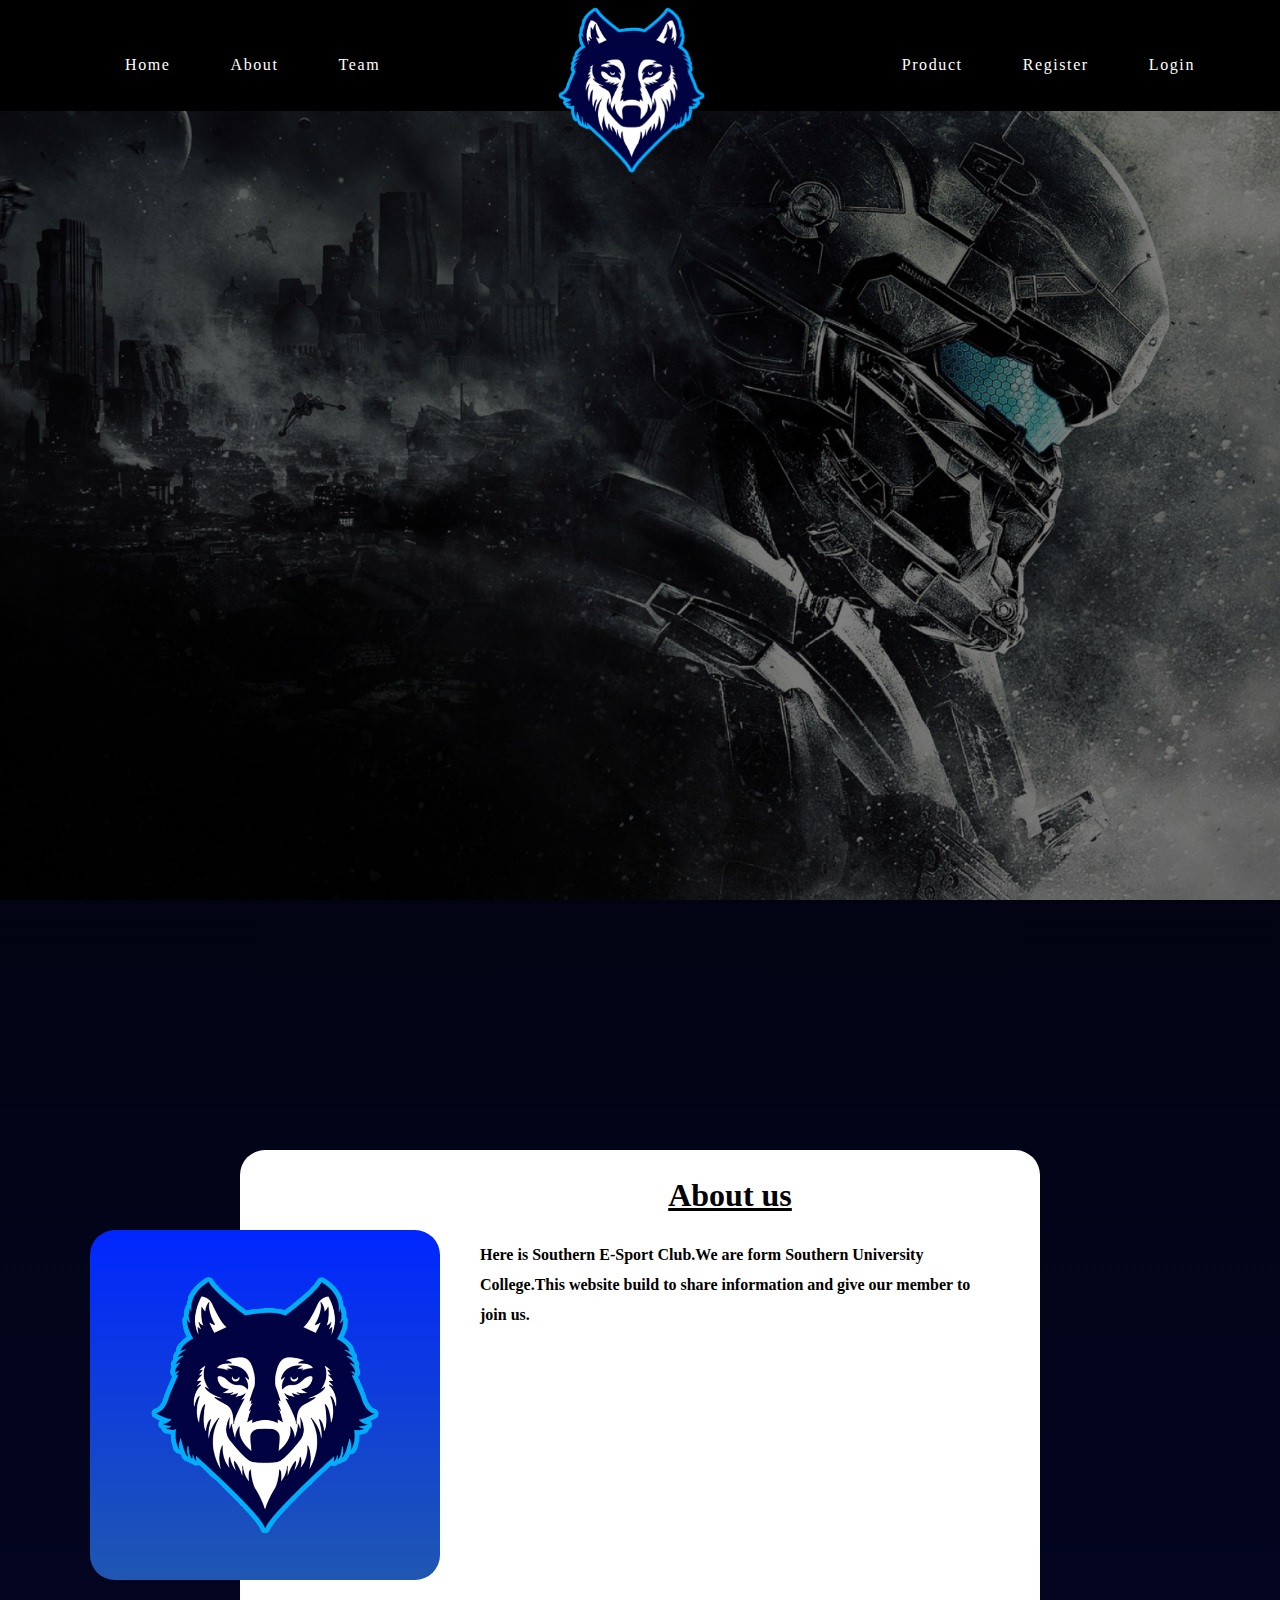
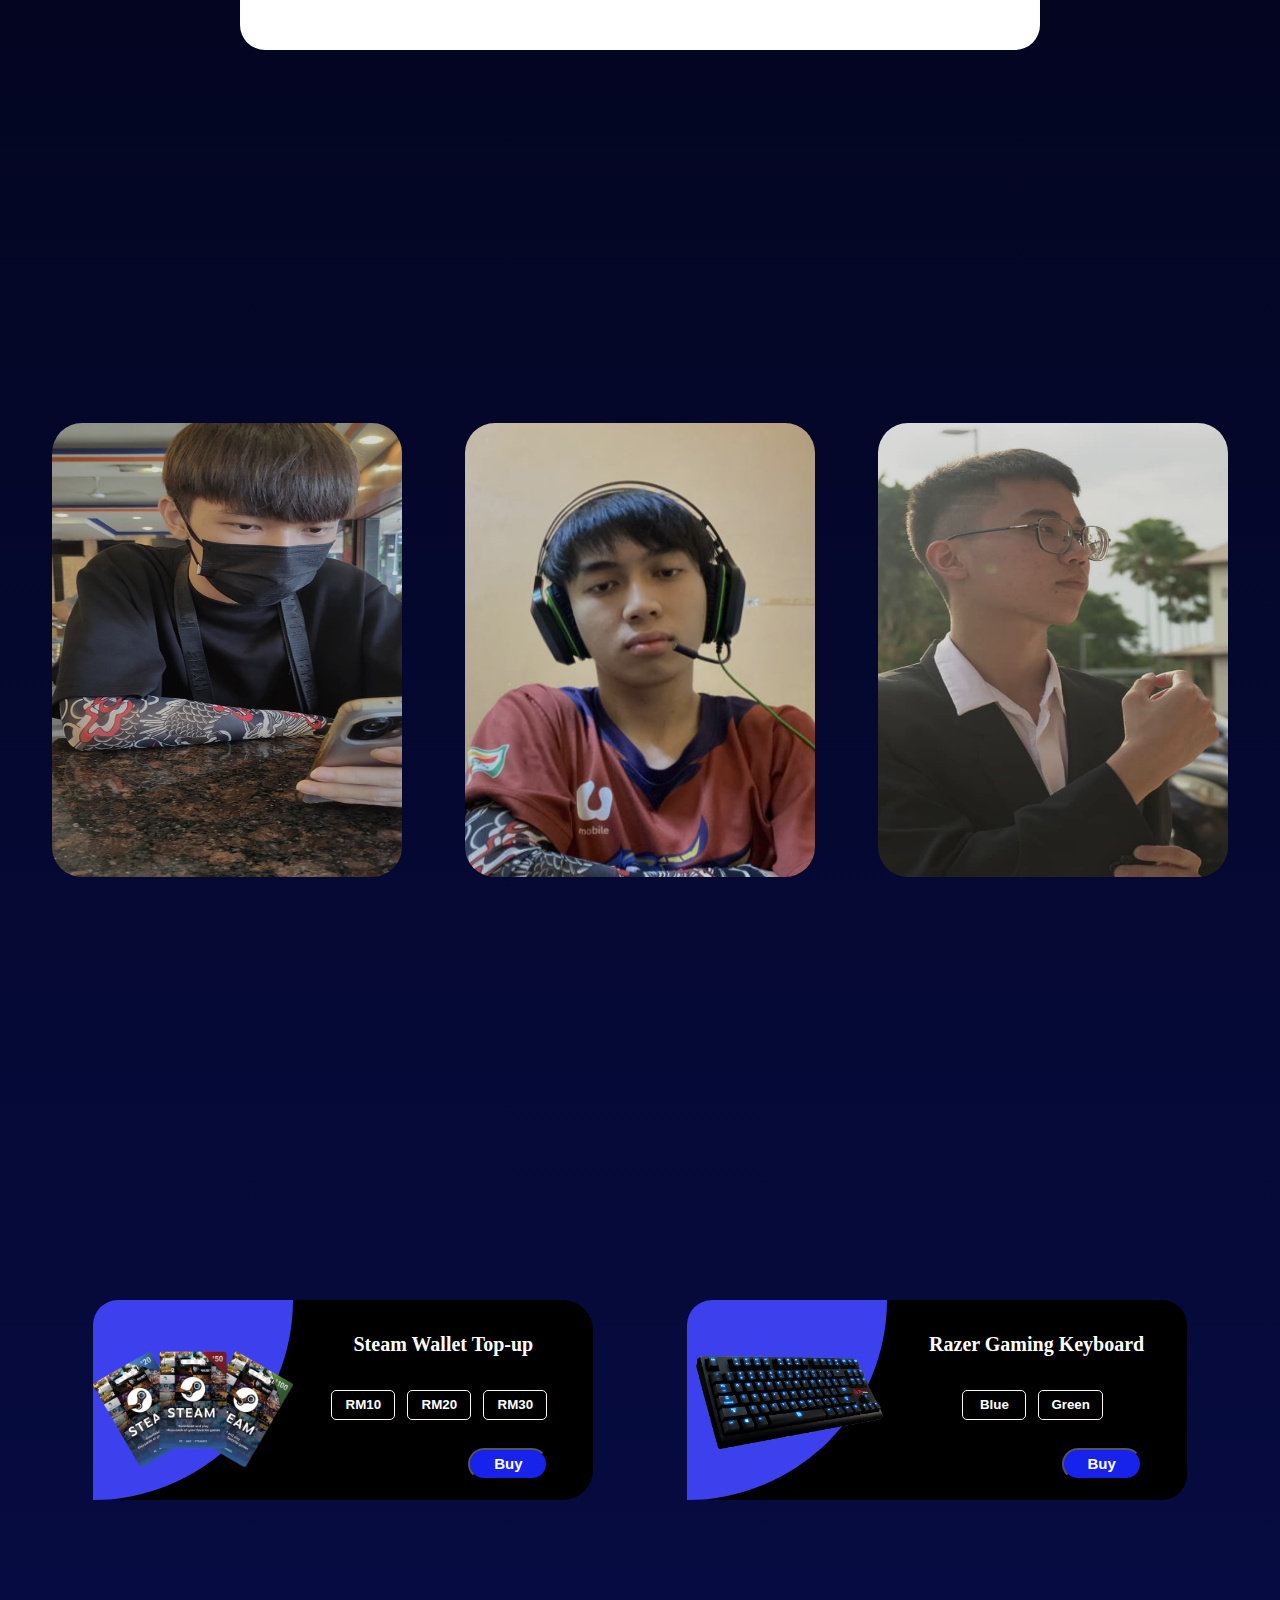
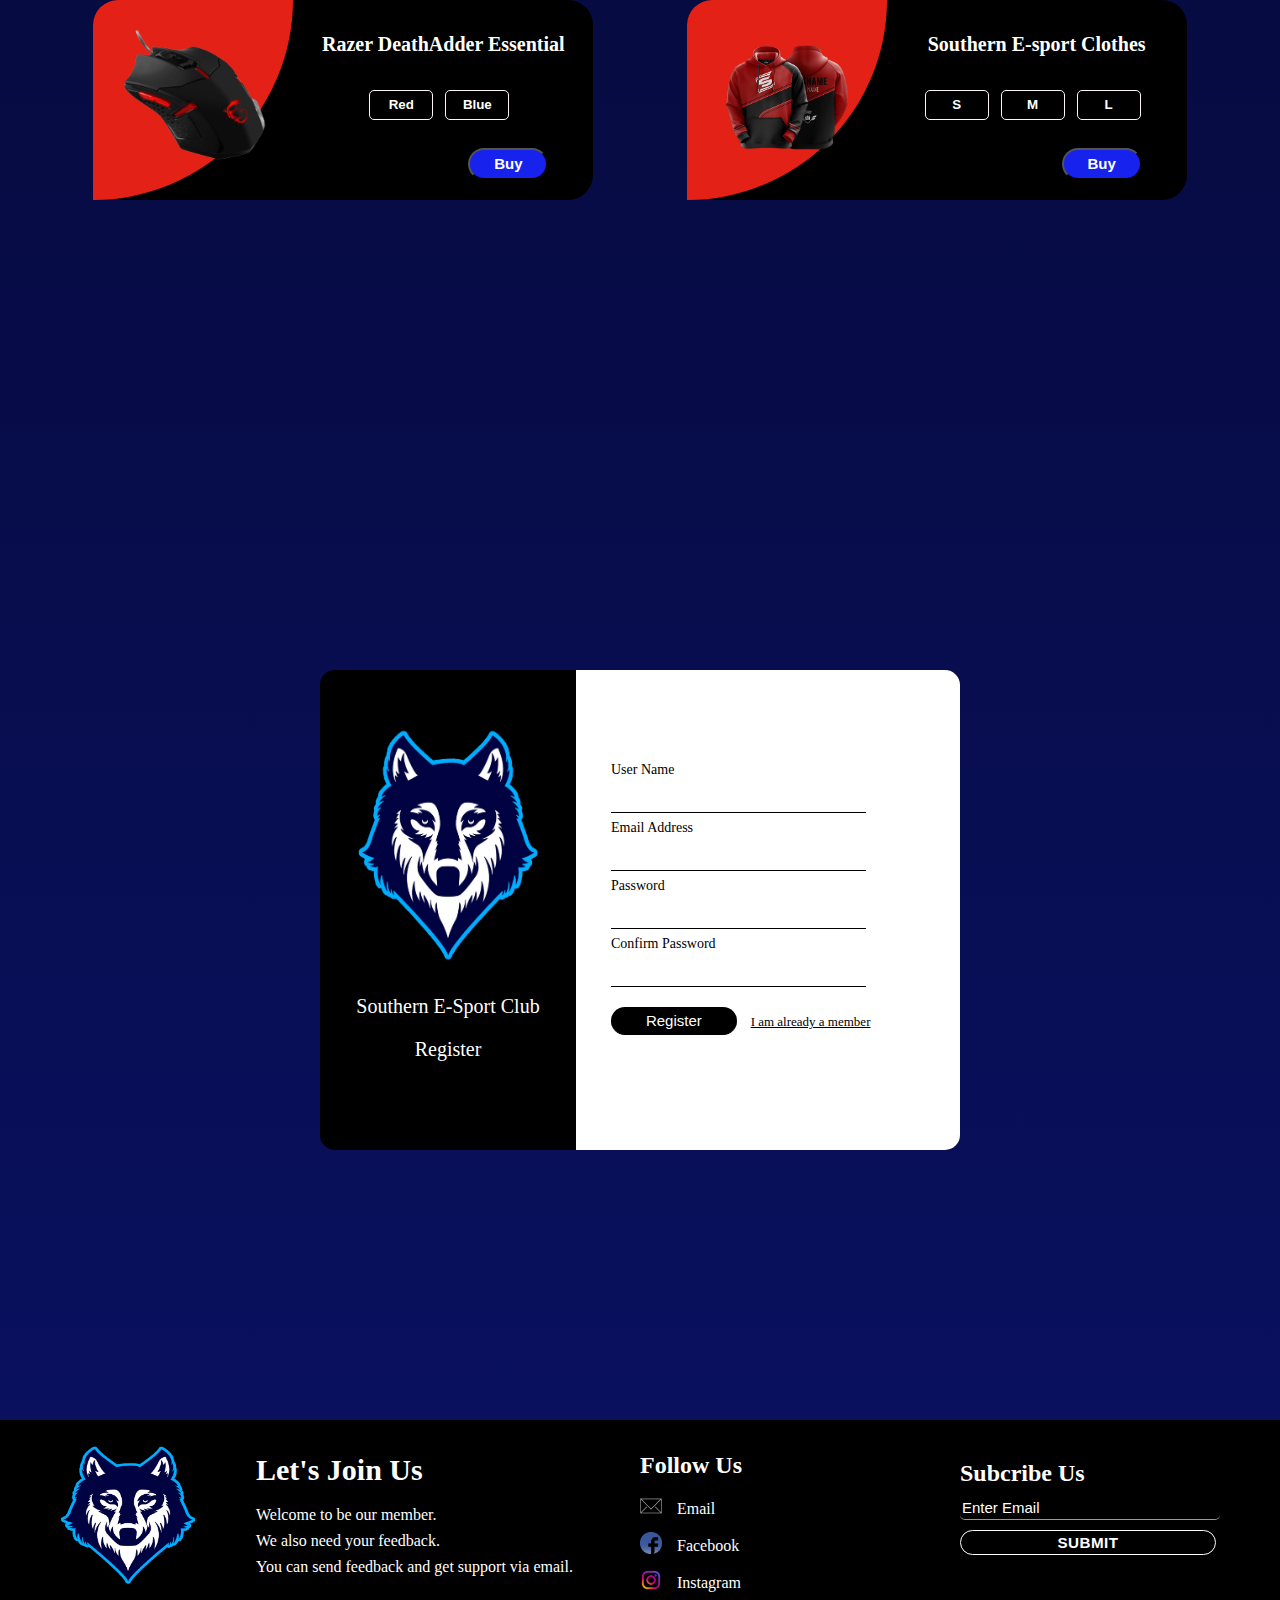
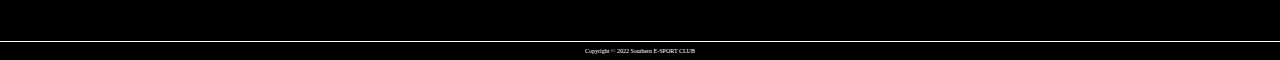
<file: Code/Index.html>
<!DOCTYPE html>
<html lang="en">
<head>

    <meta charset="UTF-8">
    <title>Suc e-sport club</title>  
    <link rel="shortcut icon" href="../image/Logo.png">
    <link rel="stylesheet" href="Index.css">
    
</head>


<body>
    <header id="header">  
        <div class="logo"> 
            <img src="../image/Logo.png"> 
        </div>
          <nav class="main_nav">
                <ul>
                    <li><a href="#Home">Home</a></li>                      
                    <li><a href="#About">About</a></li>  
                    <li><a href="#Team">Team</a></li>   
                    <li><a href="#">Login</a></li>                                                            
                    <li><a href="#Resgiter">Register</a></li>    
                    <li><a href="#Product">Product</a></li>
                    
            
                </ul>
          </nav>
         
    </header>





<!--这是first page home的-->
<section class="head_logo" id="Home">
       <div class="head_container">
        
       </div>
   
</section>

<!--================================Start--About===================================================-->
 
<section class="About_info" id="About">
    <div class="about-container">
        <div class="about-img">
            <img src="../image/Logo.png">
        </div>
       <div class="information">
        <div class="infor-chil">
            <h2>About us</h2>
        <p>Here is Southern E-Sport Club.We are form Southern University College.This website build to share information and give our member to join us.</p>
        </div>
       </div>
    </div>
</section>












<!--================================-END--About===================================================-->





<!--================================-Start--Team===================================================-->

<section class="Team_info" id="Team">
    <div class="bg">
       

<div class="ui-card">
    <div class="personal">
                 <img src="../image/wenjun.jpg">
                </div>
                 <div class="description">
                     <h3>Wong Wen Jun</h3>
                     <P>Vice-Chairman of E-sport club</P>
                     <div class="media"> 
                         <a href="#"><img src="../image/facebook.png"></a>
                         <a href="#"><img src="../image/instagram.png"></a>
                         <a href = "mailto: ininder34@gmail.com"><img src="../image/email.png"></a>
                 </div>
                 </div>
                 </div>

         <div class="ui-card">
            <div class="personal"> 
             <img src="../image/dioxn.PNG">
            </div>
             <div class="description">
                 <h3>Pang Dixon</h3>
                 <P>Chairman of E-sport club</P>
                 <div class="media"> 
                     <a href="#"><img src="../image/facebook.png"></a>
                     <a href="#"><img src="../image/instagram.png"></a>
                     <a href = "mailto: ininder34@gmail.com"><img src="../image/email.png"></a>
             </div>
             </div>
             </div>


             <div class="ui-card">
                <div class="personal">
                <img src="../image/siheng.jpg">
            </div>
                <div class="description">
                    <h3>Mii Si Heng</h3>
                    <P>Vice-Chairman of E-sport club</P>
                    <div class="media"> 
                        <a href="#"><img src="../image/facebook.png"></a>
                        <a href="#"><img src="../image/instagram.png"></a>
                        <a href = "mailto: ininder34@gmail.com"><img src="../image/email.png"></a>
                </div>
                </div>
                </div>


              
        </div> 
</section>
<!--================================-End--Team===================================================-->




<!--================================这边是写START--PRODUCT的===================================================-->

<section class="Product_info" id="Product">
    <div class="prod-container">
 <!--=============================steam card===============================-->

     <div class="control-top">     
       <div class="prod-top-left">
        <div class="blue-img">
            <img src="../image/steam.png">
        </div>
                <h5>Steam Wallet Top-up</h5>
                <div class="radio"> 
                    
                    <div class="price-3-col">                     
                        <input type="button" name="button" value="RM10">    
                        <input type="button" name="button" value="RM20">                
                        <input type="button" name="button" value="RM30">
                    </div>
                   
            </div>
          <div class="perchase-btn">
            <input type="button" value="Buy">
          </div>            
           
       </div>


<!--=============================滑鼠===============================-->
<div class=" prod-top-right">
    <div class="blue-img">
        <img src="../image/keyboard.png">
    </div>

<h5>Razer Gaming Keyboard</h5>
<div class="price"> 
                    
<input type="button" name="button" value="Blue">
<input type="button" name="button" value="Green">
</div>


<div class="perchase-btn">
<input type="button" value="Buy">
</div>  

   </div>
      
        </div>

    <div class="control-down"> 

<!--=================键盘的css和stem/滑鼠一起用=====================-->    
<div class="prod-down-left">
    <div class="red-img">
        <img src="../image/mouse.png">
    </div>
<h5>Razer DeathAdder Essential</h5>
<div class="price"> 
                    
<input type="button" name="button" value="Red">
<input type="button" name="button" value="Blue">
</div>


<div class="perchase-btn">
<input type="button" value="Buy">
</div>  


      </div>
 <!--=================衣服的css和steam/滑鼠一起用=====================-->
       <div class="prod-down-right">

        <div class="red-img">
            <img src="../image/gaming-clothes.png">
        </div>
                <h5>Southern E-sport Clothes</h5>
                <div class="radio">                
                    <div class="price-3-col">                        
                        <input type="button" name="button" value="S">         
                        <input type="button" name="button" value="M">                 
                        <input type="button" name="button" value="L">
                    </div>              
            </div>
          <div class="perchase-btn">
            <input type="button" value="Buy">
          </div>      

       </div>  
    </div>

    </div>

</section>


<!--================================这边是写END--PRODUCT的===================================================-->









<!--================================这边是写START--Resgiter的===================================================-->
<section class="Resgiter_info" id="Resgiter">
    <div class="Resgiter-container">
        <div class="Resgiter-left">
<img src="../image/Logo.png">
<p>Southern E-Sport Club</p>
<p >Register</p>
        </div>
        <div class="Resgiter-right">
            
            <div class="field-group"> 
            <form action="#">

                <label for="username" class="input-label">User Name</label><br>
                <input type="text"  class="input-field" name="username" required autocomplete="off"/><br>


      
                <label for="sub_email" class="input-label2">Email Address</label> <br>
                 <input type="email" id="sub_email" name="email" autocomplete="off"><br>
                  


                 <label for="password" class="input-label3">Password</label> <br>
                <input class="form-control" type="password" name="password" id="password"><br>


                
                <label for="password" class="input-label4">Confirm Password</label> <br>
                <input class="form-control" type="password" name="password" id="password" required /><br>
                  

                <input type="submit" id="sub_button" name="button"  value="Register">
                <a href="#">I am already a member</a>
              </form>

            
            </div>
        </div>
    </div>
</section>
<!--================================这边是写END--Resgiter的===================================================-->









<!--================================这边是写START--footer的===================================================-->
<footer>

   <!--Footer的内容-->
    <div class="footer-container">

        <!--左边的照片-->
            <div class="footer-content">           
        <div class="footer-left-logo">
            <img src="../image/Logo.png">
        </div>
     <!--左边的content-->
        <div class="footer-left">
            <h2>Let's Join Us</h2>

            <p>Welcome to be our member. </p>
            <p>We also need your feedback.</p>
            <p>You can send feedback and get support via email. </p>
        </div>



 <!--中间的content-->

        <div class="footer-center">
            <h2>Follow Us</h2>
            
            <a href="#"><img src="../image/email.png">Email</a><br>
            <a href="#"><img src="../image/facebook.png">Facebook </a><br>
            <a href="#"><img src="../image/instagram.png">Instagram</a>
            
        </div>

 <!--右边的content-->
        <div class="footer-right" >
            <h2>Subcribe Us</h2>
            <form action="#">
                <input type="email" id="sub_email" name="email" placeholder="Enter Email" autocomplete="off"  ><br>
              <input type="button" id="sub_button" name="button"  value="Submit"  >
              </form>
            
           
        </div>
    </div>


    <!--copyright的content-->
        <div class="copyright"> 
       <p>
            Copyright &copy; 2022 Southern E-SPORT CLUB
        </p>
    </div>
    </div>


</footer>
<!--================================这边是写END--footer的===================================================-->


</body>
</html>
</file>
<file: Code/Index.css>
body,html{
    margin: 0;
    padding: 0;
    scroll-behavior: smooth;
    background: linear-gradient(#000000, #09105e);
    
}

/*=======================================================--Start-NAVBAR=====================================================================*/



#header{
    padding: 20px 0;
    width: 100%;
    position: fixed;
    z-index: 1;
    background-color: rgb(0, 0, 0);
}




.logo img{
    position: absolute;
    left: 50%;
    top: 0;
    margin-left: -90px;
    max-width: 180px;
    max-height: 180px;
    text-align: center;
}



.main_nav{
margin:0 auto 15px;
width: 1170px;
padding: 20px;



}


.main_nav ul{
list-style: none;
}




.main_nav ul li{
    display: inline-block;
   }

.main_nav ul li:nth-child(1){
    float: left;
    margin: 0 20px;
}

.main_nav ul li:nth-child(2){
    float: left;
    margin: 0 20px;
}
.main_nav ul li:nth-child(3){
    float: left;
    margin: 0 20px;
}

.main_nav ul li:nth-child(4){ 
    float: right;
    margin: 0 20px;
}

.main_nav ul li:nth-child(5){
    float: right;
    margin: 0 20px;
}
.main_nav ul li:nth-child(6){
    float: right;
    margin: 0 20px;
}




 

.main_nav ul li a{
    text-decoration: none;
    color: white;
    padding: 5px 10px;  
    letter-spacing: 0.1rem;
    transition: 0.5s;
}

.main_nav ul li a:hover{
    color: blue;
    border-radius: 30px;
    border: 1px solid;
    transition: 0.4s; 


}

/*=======================================================--END-NAVBAR=====================================================================*/


.head_logo,.Team_info,.Product_info,.About_info, .Resgiter_info{
height: 100vh;
display: flex;

}





#Home{
    background-position: center;
    background-size: cover;
    background-repeat: no-repeat;
    height: 100vh;
    background-image: linear-gradient(rgba(0,0,0,0.5),rgba(0,0,0,0.5)),url(../image/Head_logo.jpg);
}

.head_container{
    text-align: center;
    margin-top: 200px;
}




.bg{
    width: 100%;
    margin: 0;
    display: flex;
    align-items: center;
    justify-content: space-around;
    padding: 20px;
}


.ui-card img{
    height: 450px;
    max-width: 100%;
    filter: brightness(85%);

}

.personal img{
    width: 100%;
}
.ui-card{
    width: 350px;
    background: radial-gradient(#111 50%,#000 100%);
    overflow: hidden;
    position: relative;
    border-radius: 30px;
}

.ui-card img{
    transform: scale(1.3);
    transition: all 0.3s ease-out;
}
.ui-card:hover img{
    transform: scale(1.1) translateY(-20px);
    opacity: 0.3;
}
.description{
    position: absolute;
    left: 0;
    bottom: 0;
    width: 100%;
    padding: 15px;
    text-align: center;
    color: white;
    font-size: 18px;
}
.description h3{
    font-weight:550;
    font-size: 30px;
    margin: 10px 0;
    transform: translateY(30px);
    opacity: 0;
    transition: all 0.3s ease-out;
}
.description p{
    margin: 10px 0;
    font-weight: 350;
    transform: translateY(30px);
    opacity: 0;
    transition: all 0.3s ease-out 0.2s;
}
.media{
    display: flex;
    justify-content: center;
   
}
.description a img{
    color: #fff;
    display: inline-block;
    text-decoration: none;
    border-radius: 5px;
    transform: translateY(30px);
    opacity: 0;
    transition: all 0.3s ease-out 0.4s;
    height: 50px;
    margin: 10px 10px 0;
    height: 30px;
}
.description a:hover{
 cursor: pointer;
}

.ui-card:hover .description h3{
    transform: translateY(0);
    opacity: 1;
}
.ui-card:hover .description p{
    transform: translateY(0);
    opacity: 1;
}
    .ui-card:hover .description a img{
    transform: translateY(0);
     opacity: 1;
}


/*=====================================================Start--About==========================================================*/
.About_info{
    align-items: center;
    justify-content: center;
}
.about-container{
    width: 800px;
    height: 500px;
    background: rgb(255, 255, 255); 
    position: absolute;
    border-radius: 25px;
    margin-top: 100px;
}

.about-img{
    position: absolute;
    width: 350px;
    height: 350px;
    right:600px;
    top: 80px;
    background:linear-gradient(to bottom,rgb(0, 38, 255) , rgb(31, 87, 177));
    border-radius: 25px;
     display: flex;
    justify-content: center;
    align-items: center;
}

.about-img img{
    width: 80%;
    height: 80%;
    object-fit: contain;
}
.information{
    position: absolute;
    left: 30%;
    width: 500px;
    height: 500px;
    word-wrap: break-word
}

.infor-chil h2{
    font-size: 2rem;
    text-align: center;
    text-decoration: underline;
    text-decoration-thickness:3px;
}
.infor-chil p{
    font-weight: 900;
    line-height: 30px;
}


/*=====================================================END--ABOUT==========================================================*/

/*=====================================================Start--Product==========================================================*/
.Product_info{  
    align-items: center;
    
}

.Product_info h5{
    font-size: 20px;
    text-align: center;
    color: white;
}

.Product_info img{
    width: 100%;
    height: 100%;
    object-fit: contain;
}

.prod-container{
    width: 100%;  
}

.perchase-btn input[type=button]{
    font-size: 15px;
    position: relative;
    top:20%;
    left: 35%;
    border-radius: 25px;
    height: 32px;
    width: 80px;
    cursor: pointer;
    color: white;
    background-color: rgb(23, 34, 236);
    transition : width 0.5s ease;
    font-weight:bold;
}

.perchase-btn input[type=button]:active{
    transform: translateY(1px);
    }



.control-top{
display: flex;
justify-content: space-evenly;
}

/*===========================steam card========================*/
.prod-top-left{
    width: 500px;
    height: 200px;
    border-radius: 30px;
    background: #000;
    color: white;
}

.blue-img{
    float: left;
    width: 40%;
    height: 100%;
    background: #3d40ed;
    border-top-left-radius: 25px;
    border-bottom-right-radius: 200px;
    
}


.price-3-col{
    text-align: center;
    margin-bottom: 20px;
}

.price-3-col input[type=button]{
    cursor: pointer;
    min-width: 4rem;
    min-height: 30px;
    box-sizing: border-box;
    padding: 0.25rem 0.75rem;
    margin: 0 8px 8px 0;
    color: rgb(255, 255, 255);
    border-radius: 5px;
    border: 1px solid rgb(255, 245, 245);
    background: rgb(0, 0, 0);  
    font-weight: 800;    
}

.price-3-col input[type=button]:hover {
    color: rgb(8, 0, 255);
    border-color: rgb(8, 0, 255);
}


.price-3-col input[type=button]:focus {
    color: red;
    border-color: #ee4d2d;
     background: rgb(0, 0, 0);
  }



/*============================滑鼠==========================*/

.prod-top-right{
    width: 500px;
    height: 200px;
    background: rgb(0, 0, 0);
    border-radius: 25px;
    color: white;
}

.red-img{
    float: left;
    width: 40%;
    height: 100%;
    background-color: rgba(236, 34, 23, 0.963);
    border-top-left-radius: 25px;
    border-bottom-right-radius: 200px;
    
}

.price{
    text-align: center;
    margin-bottom: 20px;
}

.price input[type=button]{
    cursor: pointer;
    min-width: 4rem;
    min-height: 30px;
    box-sizing: border-box;
    padding: 0.25rem 0.75rem;
    margin: 0 8px 8px 0;
    color: rgb(255, 255, 255);
    border-radius: 5px;
    border: 1px solid rgb(255, 245, 245);
    background: rgb(0, 0, 0);  
    font-weight: 800;    
}

.price input[type=button]:hover {
    color: rgb(8, 0, 255);
    border-color: rgb(8, 0, 255);
}


.price input[type=button]:focus {
    color: red;
    border-color: #ee4d2d;
     background: rgb(0, 0, 0);
  }


.control-down{
    margin-top: 100px;
    display: flex;
    justify-content: space-evenly;
}


/*===========================keybord======================*/

.prod-down-left{
    height: 200px;
    width: 500px;
    background: rgb(0, 0, 0);
    border-radius: 25px;
    color: white;
}




/*============================衣服=======================*/

.prod-down-right{
    height: 200px;
    width: 500px;
    background: rgb(0, 0, 0);
    border-radius: 25px;

}

/*=====================================================END--Product==========================================================*/









/*=====================================================Start--REGISTER==========================================================*/
#Resgiter{
color: white;
align-items: center;
padding: 60px;

}

.Resgiter-container{
    position: absolute;
    left: 50%;
    margin-left:-25%;
    height: 480px;
    width: 50%;  
    display: inline-block;
    box-shadow: 0px remy(3px) remy(7px) rgba(2, 17, 230, 0.925);
}

.Resgiter-left{
    display: inline-block;
    position: absolute;
    height: 100%;
    width: 40%;
    background-color: #000;
    border-top-left-radius: 15px;
    border-bottom-left-radius: 15px;
    text-align: center;
    font-size: 20px;
}
.Resgiter-left img{
    width: 200px;
    height: 250px;
    margin-top: 50px;
}


.Resgiter-right{
    float: right;
    color: black;
    width: 60%;
    border-bottom-right-radius: 15px;
    border-top-right-radius: 15px;
    background-color: #fff;
    height: 100%;
}

.field-group{
  padding: 90px 0 0 25px;
}


.field-group label{
    font-size:14px;
    margin-left: 10px;
}

.field-group input{
    width: 70%;
    margin: 15px 10px 5px;
    border: none;
    border-bottom: 1px solid black;
    outline: none;
    font-size:15px ;
} 

.field-group input[type=submit]{
   width: 35%;
   border-radius: 30px;
   background-color: black;
   color: white;
   padding: 5px;
   cursor: pointer;
   transition : width 0.5s ease;
}
.field-group input[type=submit]:active{
        box-shadow: 0 1px rgb(0, 0, 0);
        transform: translateY(1px);   
        transform: translateY(-1px); 
}

.field-group a{
 color: #000;
 font-size: 13px;
 vertical-align: middle;
}


/*=====================================================End--REGISTER==========================================================*/













/*=====================================================Start-FOOTER==========================================================*/


footer{
    position: absolute;
	background-color: #000;
	color: white;	 
    height: 240px;
    width: 100%;
}


.footer-content{
  width: 100%;
  display: flex;
  padding-top: 20px;
  justify-content: space-around;
}



.footer-left-logo {
    width:20%;
}

.footer-left-logo img{
    display: block;
    margin: auto;
    width: 150px;
    height: 150px;
    
}




.footer-left{
    width:30%;
    line-height:10px;
   
}


.footer-left h2{
    font-size: 30px;
    margin-bottom: 35px;
}


.footer-center{
    width:25%;
    line-height:10px;
   
    
}


.footer-center h2{
    margin-bottom:10px;
}


.footer-center a{
   text-decoration: none;
   color: white; 
   
}


.footer-center img{
    width: 22x;
    height: 22px;
    margin-top: 15px;
    margin-right: 15px;
    vertical-align: text-bottom; 
}


.footer-right{
    width:25%;   
}




.footer-right h2{
    margin-bottom: 10px;
}


.footer-right input[type=email]{
 width: 80%;
 height: 20px; 
 background:none;
 margin-bottom: 10px;
 border: none;
 border-bottom: 1px solid #999999;
 outline: none;
 color: white;
 font-size:15px ;
 border-radius: 5px;
}


.footer-right input[type=email]::placeholder{ 
   color: white;
}

.footer-right input[type=button]{
    width:80%;
    border-radius: 30px;
    height: 25px;
    cursor: pointer;
    background-color: transparent;
    border: white 1px solid;
    color: rgb(255, 255, 255);
    letter-spacing: 0.5px;
    font-size: .95rem;
    text-transform: uppercase;
    font-weight: 600;

}

.footer-right input[type=button]:active{
    outline: blue auto 5px; 
}

.copyright{  
     position: absolute;
     bottom: 0;
     margin: auto;
     left: 0;
     right: 0;
     border-top: 0.5px solid white;
     font-size: 6px;
     text-align: center;
}
/*=====================================================end--FOOTER==========================================================*/
</file>
